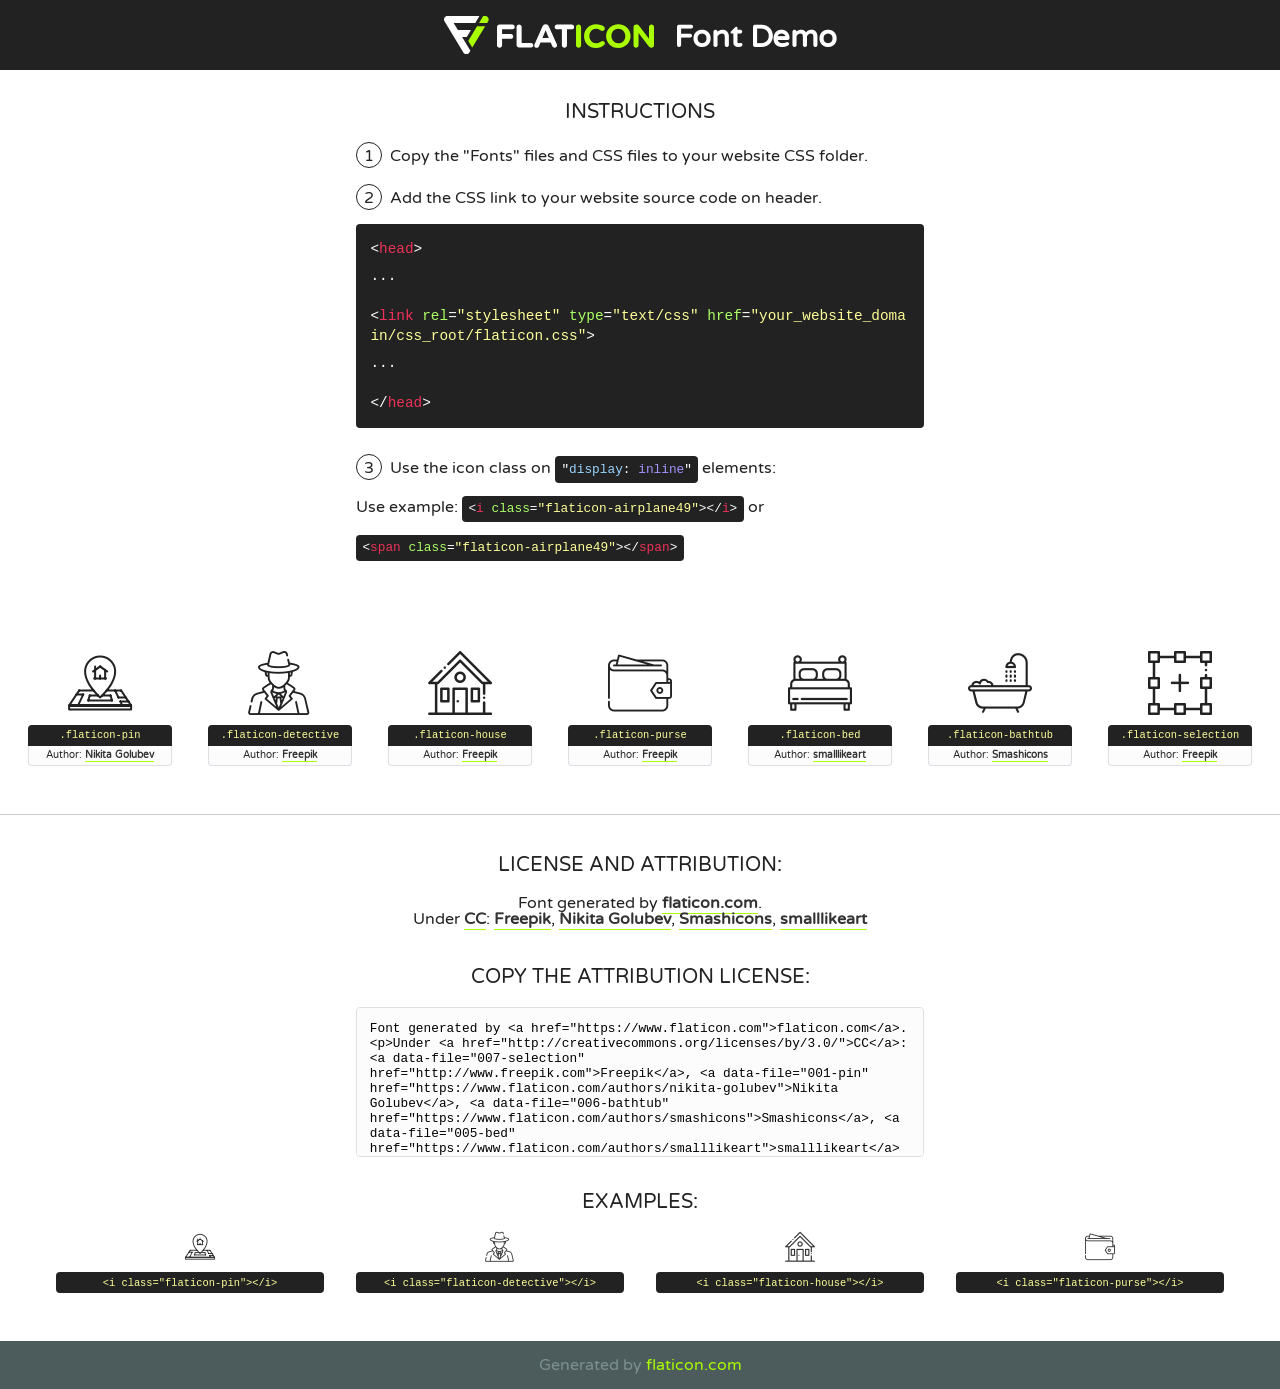
<file: static/fonts/flaticon/font/flaticon.html>
<!DOCTYPE html>
<!--
  Flaticon icon font: Flaticon
  Creation date: 06/12/2018 02:49
-->
<html>
<!DOCTYPE html>
<html>

<head>
    <title>Flaticon WebFont</title>
    <link href="http://fonts.googleapis.com/css?family=Varela+Round" rel="stylesheet" type="text/css" />
    <link rel="stylesheet" type="text/css" href="flaticon.css">
    <meta charset="UTF-8">
    <style>
    html, body, div, span, applet, object, iframe,
    h1, h2, h3, h4, h5, h6, p, blockquote, pre,
    a, abbr, acronym, address, big, cite, code,
    del, dfn, em, img, ins, kbd, q, s, samp,
    small, strike, strong, sub, sup, tt, var,
    b, u, i, center,
    dl, dt, dd, ol, ul, li,
    fieldset, form, label, legend,
    table, caption, tbody, tfoot, thead, tr, th, td,
    article, aside, canvas, details, embed, 
    figure, figcaption, footer, header, hgroup, 
    menu, nav, output, ruby, section, summary,
    time, mark, audio, video {
        margin: 0;
        padding: 0;
        border: 0;
        font-size: 100%;
        font: inherit;
        vertical-align: baseline;
    }
    /* HTML5 display-role reset for older browsers */
    article, aside, details, figcaption, figure, 
    footer, header, hgroup, menu, nav, section {
        display: block;
    }
    body {
        line-height: 1;
    }
    ol, ul {
        list-style: none;
    }
    blockquote, q {
        quotes: none;
    }
    blockquote:before, blockquote:after,
    q:before, q:after {
        content: '';
        content: none;
    }
    table {
        border-collapse: collapse;
        border-spacing: 0;
    }
    body {
        font-family: 'Varela Round', Helvetica, Arial, sans-serif;
        font-size: 16px;
        color: #222;
    }
    a {
        color: #333;
        border-bottom: 1px solid #a9fd00;
        font-weight: bold;
        text-decoration: none;
    }
    * {
        -moz-box-sizing: border-box;
        -webkit-box-sizing: border-box;
        box-sizing: border-box;
        margin: 0;
        padding: 0;
    }
    [class^="flaticon-"]:before, [class*=" flaticon-"]:before, [class^="flaticon-"]:after, [class*=" flaticon-"]:after {
        font-family: Flaticon;
        font-size: 30px;
        font-style: normal;
        margin-left: 20px;
        color: #333;
    }
    .wrapper {
        max-width: 600px;
        margin: auto;
        padding: 0 1em;
    }
    .title {
        font-size: 1.25em;
        text-align: center;
        margin-bottom: 1em;
        text-transform: uppercase;
    }
    header {
        text-align: center;
        background-color: #222;
        color: #fff;
        padding: 1em;
    }
    header .logo {
        width: 210px;
        height: 38px;
        display: inline-block;
        vertical-align: middle;
        margin-right: 1em;
        border: none;
    }
    header strong {
        font-size: 1.95em;
        font-weight: bold;
        vertical-align: middle;
        margin-top: 5px;
        display: inline-block;
    }
    .demo {
        margin: 2em auto;
        line-height: 1.25em;
    }
    .demo ul li {
        margin-bottom: 1em;
    }
    .demo ul li .num {
        color: #222;
        border-radius: 20px;
        display: inline-block;
        width: 26px;
        padding: 3px;
        height: 26px;
        text-align: center;
        margin-right: 0.5em;
        border: 1px solid #222;
    }
    .demo ul li code {
        background-color: #222;
        border-radius: 4px;
        padding: 0.25em 0.5em;
        display: inline-block;
        color: #fff;
        font-family: Consolas,Monaco,Lucida Console,Liberation Mono,DejaVu Sans Mono,Bitstream Vera Sans Mono,Courier New, monospace;
        font-weight: lighter;
        margin-top: 1em;
        font-size: 0.8em;
        word-break: break-all;
    }
    .demo ul li code.big {
        padding: 1em;
        font-size: 0.9em;
    }
    .demo ul li code .red {
        color: #EF3159;
    }
    .demo ul li code .green {
        color: #ACFF65;
    }
    .demo ul li code .yellow {
        color: #FFFF99;
    }
    .demo ul li code .blue {
        color: #99D3FF;
    }
    .demo ul li code .purple {
        color: #A295FF;
    }
    .demo ul li code .dots {
        margin-top: 0.5em;
        display: block;
    }
    #glyphs {
        border-bottom: 1px solid #ccc;
        padding: 2em 0;
        text-align: center;
    }
    .glyph {
        display: inline-block;
        width: 9em;
        margin: 1em;
        text-align: center;
        vertical-align: top;
        background: #FFF;
    }
    .glyph .glyph-icon {
        padding: 10px;
        display: block;
        font-family:"Flaticon";
        font-size: 64px;
        line-height: 1;
    }
    .glyph .glyph-icon:before {
        font-size: 64px;
        color: #222;
        margin-left: 0;
    }
    .class-name {
        font-size: 0.65em;
        background-color: #222;
        color: #fff;
        border-radius: 4px 4px 0 0;
        padding: 0.5em;
        color: #FFFF99;
        font-family: Consolas,Monaco,Lucida Console,Liberation Mono,DejaVu Sans Mono,Bitstream Vera Sans Mono,Courier New, monospace;
    }
    .author-name {
        font-size: 0.6em;
        background-color: #fcfcfd;
        border: 1px solid #DEDEE4;
        border-top: 0;
        border-radius: 0 0 4px 4px;
        padding: 0.5em;
    }
    .class-name:last-child {
        font-size: 10px;
        color:#888;
    }
    .class-name:last-child a {
        font-size: 10px;
        color:#555;
    }
    .class-name:last-child a:hover {
        color:#a9fd00;
    }
    .glyph > input {
        display: block;
        width: 100px;
        margin: 5px auto;
        text-align: center;
        font-size: 12px;
        cursor: text;
    }
    .glyph > input.icon-input {
        font-family:"Flaticon";
        font-size: 16px;
        margin-bottom: 10px;
    }
    .attribution .title {
        margin-top: 2em;
    }
    .attribution textarea {
        background-color: #fcfcfd;
        padding: 1em;
        border: none;
        box-shadow: none;
        border: 1px solid #DEDEE4;
        border-radius: 4px;
        resize: none;
        width: 100%;
        height: 150px;
        font-size: 0.8em;
        font-family: Consolas,Monaco,Lucida Console,Liberation Mono,DejaVu Sans Mono,Bitstream Vera Sans Mono,Courier New, monospace;
        -webkit-appearance: none;
    }
    .iconsuse {
        margin: 2em auto;
        text-align: center;
        max-width: 1200px;
    }
    .iconsuse:after {
        content: '';
        display: table;
        clear: both;
    }
    .iconsuse .image {
        float: left;
        width: 25%;
        padding: 0 1em;
    }
    .iconsuse .image p {
        margin-bottom: 1em;
    }
    .iconsuse .image span {
        display: block;
        font-size: 0.65em;
        background-color: #222;
        color: #fff;
        border-radius: 4px;
        padding: 0.5em;
        color: #FFFF99;
        margin-top: 1em;
        font-family: Consolas,Monaco,Lucida Console,Liberation Mono,DejaVu Sans Mono,Bitstream Vera Sans Mono,Courier New, monospace;
    }
    #footer {
        text-align: center;
        background-color: #4C5B5C;
        color: #7c9192;
        padding: 1em;
    }
    #footer a {
        border: none;
        color: #a9fd00;
        font-weight: normal;
    }
    @media (max-width: 960px) {
        .iconsuse .image {
            width: 50%;
        }
    }
    @media (max-width: 560px) {
        .iconsuse .image {
            width: 100%;
        }
    }
    </style>
</head>

<body class="characters-off">

    <header>
        <a href="https://www.flaticon.com" target="_blank" class="logo">
            <svg version="1.1" xmlns="http://www.w3.org/2000/svg" xmlns:xlink="http://www.w3.org/1999/xlink" xmlns:a="http://ns.adobe.com/AdobeSVGViewerExtensions/3.0/" viewBox="0 0 560.875 102.036" enable-background="new 0 0 560.875 102.036" xml:space="preserve">
                <defs>
                </defs>
                <g>
                    <g class="letters">
                        <path fill="#ffffff" d="M141.596,29.675c0-3.777,2.985-6.767,6.764-6.767h34.438c3.426,0,6.15,2.728,6.15,6.15
                        c0,3.43-2.724,6.149-6.15,6.149h-27.674v13.091h23.719c3.429,0,6.151,2.724,6.151,6.15c0,3.43-2.723,6.149-6.151,6.149h-23.719
                        v17.574c0,3.773-2.986,6.761-6.764,6.761c-3.779,0-6.764-2.989-6.764-6.761V29.675z"></path>
                        <path fill="#ffffff" d="M193.844,29.149c0-3.781,2.985-6.767,6.764-6.767c3.776,0,6.763,2.985,6.763,6.767v42.957h25.039
                        c3.426,0,6.149,2.726,6.149,6.153c0,3.425-2.723,6.15-6.149,6.15h-31.802c-3.779,0-6.764-2.986-6.764-6.768V29.149z"></path>
                        <path fill="#ffffff" d="M241.891,75.71l21.438-48.407c1.492-3.341,4.215-5.357,7.906-5.357h0.792
                        c3.686,0,6.323,2.017,7.815,5.357l21.439,48.407c0.436,0.967,0.701,1.845,0.701,2.723c0,3.602-2.809,6.501-6.414,6.501
                        c-3.161,0-5.269-1.845-6.499-4.655l-4.132-9.661h-27.059l-4.301,10.102c-1.144,2.631-3.426,4.214-6.237,4.214
                        c-3.517,0-6.24-2.81-6.24-6.325C241.1,77.64,241.451,76.677,241.891,75.71z M279.932,58.666l-8.521-20.297l-8.526,20.297H279.932
                        z"></path>
                        <path fill="#ffffff" d="M314.864,35.387H301.86c-3.429,0-6.239-2.813-6.239-6.238c0-3.429,2.811-6.24,6.239-6.24h39.533
                        c3.426,0,6.237,2.811,6.237,6.24c0,3.425-2.811,6.238-6.237,6.238h-13.001v42.785c0,3.773-2.99,6.761-6.764,6.761
                        c-3.779,0-6.764-2.989-6.764-6.761V35.387z"></path>
                        <path fill="#A9FD00" d="M352.615,29.149c0-3.781,2.985-6.767,6.767-6.767c3.774,0,6.761,2.985,6.761,6.767v49.024
                        c0,3.773-2.987,6.761-6.761,6.761c-3.781,0-6.767-2.989-6.767-6.761V29.149z"></path>
                        <path fill="#A9FD00" d="M374.132,53.836v-0.179c0-17.481,13.178-31.801,32.065-31.801c9.22,0,15.459,2.458,20.557,6.238
                        c1.402,1.054,2.637,2.985,2.637,5.357c0,3.692-2.985,6.59-6.681,6.59c-1.845,0-3.071-0.702-4.044-1.319
                        c-3.776-2.813-7.729-4.393-12.562-4.393c-10.364,0-17.831,8.611-17.831,19.154v0.173c0,10.542,7.291,19.329,17.831,19.329
                        c5.715,0,9.492-1.756,13.359-4.834c1.049-0.874,2.458-1.491,4.039-1.491c3.429,0,6.325,2.813,6.325,6.236
                        c0,2.106-1.056,3.78-2.282,4.834c-5.539,4.834-12.036,7.733-21.878,7.733C387.572,85.464,374.132,71.493,374.132,53.836z"></path>
                        <path fill="#A9FD00" d="M433.009,53.836v-0.179c0-17.481,13.79-31.801,32.766-31.801c18.981,0,32.592,14.143,32.592,31.628v0.173
                        c0,17.483-13.785,31.807-32.769,31.807C446.625,85.464,433.009,71.32,433.009,53.836z M484.224,53.836v-0.179
                        c0-10.539-7.725-19.326-18.626-19.326c-10.893,0-18.449,8.611-18.449,19.154v0.173c0,10.542,7.73,19.329,18.626,19.329
                        C476.676,72.986,484.224,64.378,484.224,53.836z"></path>
                        <path fill="#A9FD00" d="M506.233,29.321c0-3.774,2.99-6.763,6.767-6.763h1.401c3.252,0,5.183,1.583,7.029,3.953l26.093,34.265
                        V29.059c0-3.692,2.99-6.677,6.681-6.677c3.683,0,6.671,2.985,6.671,6.677v48.934c0,3.78-2.987,6.765-6.764,6.765h-0.436
                        c-3.257,0-5.188-1.581-7.034-3.953l-27.056-35.492v32.944c0,3.687-2.985,6.676-6.678,6.676c-3.683,0-6.673-2.989-6.673-6.676
                        V29.321z"></path>
                    </g>
                    <g class="insignia">
                        <path fill="#ffffff" d="M48.372,56.137h12.517l11.156-18.537H37.186L25.688,18.539h57.825L94.668,0H9.271
                        C5.925,0,2.842,1.801,1.198,4.716c-1.644,2.907-1.593,6.482,0.134,9.343l50.38,83.501c1.678,2.781,4.689,4.476,7.938,4.476
                        c3.246,0,6.257-1.695,7.935-4.476l2.898-4.804L48.372,56.137z"></path>
                        <g class="i">
                            <path fill="#A9FD00" d="M93.575,18.539h0.031v0.004l21.652,0.004l2.705-4.488c1.727-2.861,1.778-6.436,0.133-9.343
                            C116.454,1.801,113.371,0,110.026,0h-5.294L93.575,18.539z"></path>
                            <polygon fill="#A9FD00" points="88.291,27.356 64.725,66.486 75.519,84.404 109.942,27.356"></polygon>
                        </g>
                    </g>
                </g>
            </svg>
        </a>
        <strong>Font Demo</strong>
    </header>


    <section class="demo wrapper">

        <p class="title">Instructions</p>

        <ul>
            <li>
                <span class="num">1</span>Copy the "Fonts" files and CSS files to your website CSS folder.
            </li>
            <li>
                <span class="num">2</span>Add the CSS link to your website source code on header.
                <code class="big">
                    &lt;<span class="red">head</span>&gt;
                    <br/><span class="dots">...</span>
                    <br/>&lt;<span class="red">link</span> <span class="green">rel</span>=<span class="yellow">"stylesheet"</span> <span class="green">type</span>=<span class="yellow">"text/css"</span> <span class="green">href</span>=<span class="yellow">"your_website_domain/css_root/flaticon.css"</span>&gt;
                    <br/><span class="dots">...</span>
                    <br/>&lt;/<span class="red">head</span>&gt;
                </code>
            </li>

            <li>
                <p>
                    <span class="num">3</span>Use the icon class on <code>"<span class="blue">display</span>:<span class="purple"> inline</span>"</code> elements:
                    <br />
                    Use example: <code>&lt;<span class="red">i</span> <span class="green">class</span>=<span class="yellow">&quot;flaticon-airplane49&quot;</span>&gt;&lt;/<span class="red">i</span>&gt;</code> or <code>&lt;<span class="red">span</span> <span class="green">class</span>=<span class="yellow">&quot;flaticon-airplane49&quot;</span>&gt;&lt;/<span class="red">span</span>&gt;</code>
            </li>
        </ul>

    </section>




   <section id="glyphs">          
    
      
        <div class="glyph"><div class="glyph-icon flaticon-pin"></div>
            <div class="class-name">.flaticon-pin</div>
            <div class="author-name">Author: <a data-file="001-pin" href="https://www.flaticon.com/authors/nikita-golubev">Nikita Golubev</a> </div> 
        </div>        
        
        <div class="glyph"><div class="glyph-icon flaticon-detective"></div>
            <div class="class-name">.flaticon-detective</div>
            <div class="author-name">Author: <a data-file="002-detective" href="http://www.freepik.com">Freepik</a> </div> 
        </div>        
        
        <div class="glyph"><div class="glyph-icon flaticon-house"></div>
            <div class="class-name">.flaticon-house</div>
            <div class="author-name">Author: <a data-file="003-house" href="http://www.freepik.com">Freepik</a> </div> 
        </div>        
        
        <div class="glyph"><div class="glyph-icon flaticon-purse"></div>
            <div class="class-name">.flaticon-purse</div>
            <div class="author-name">Author: <a data-file="004-purse" href="http://www.freepik.com">Freepik</a> </div> 
        </div>        
        
        <div class="glyph"><div class="glyph-icon flaticon-bed"></div>
            <div class="class-name">.flaticon-bed</div>
            <div class="author-name">Author: <a data-file="005-bed" href="https://www.flaticon.com/authors/smalllikeart">smalllikeart</a> </div> 
        </div>        
        
        <div class="glyph"><div class="glyph-icon flaticon-bathtub"></div>
            <div class="class-name">.flaticon-bathtub</div>
            <div class="author-name">Author: <a data-file="006-bathtub" href="https://www.flaticon.com/authors/smashicons">Smashicons</a> </div> 
        </div>        
        
        <div class="glyph"><div class="glyph-icon flaticon-selection"></div>
            <div class="class-name">.flaticon-selection</div>
            <div class="author-name">Author: <a data-file="007-selection" href="http://www.freepik.com">Freepik</a> </div> 
        </div>        
        

    </section>



    <section class="attribution wrapper"   style="text-align:center;">

      <div class="title">License and attribution:</div><div class="attrDiv">Font generated by <a href="https://www.flaticon.com">flaticon.com</a>. <div><p>Under <a href="http://creativecommons.org/licenses/by/3.0/">CC</a>: <a data-file="007-selection" href="http://www.freepik.com">Freepik</a>, <a data-file="001-pin" href="https://www.flaticon.com/authors/nikita-golubev">Nikita Golubev</a>, <a data-file="006-bathtub" href="https://www.flaticon.com/authors/smashicons">Smashicons</a>, <a data-file="005-bed" href="https://www.flaticon.com/authors/smalllikeart">smalllikeart</a></p>  </div>
      </div>
      <div class="title">Copy the Attribution License:</div>

    <textarea onclick="this.focus();this.select();">Font generated by &lt;a href=&quot;https://www.flaticon.com&quot;&gt;flaticon.com&lt;/a&gt;. <p>Under <a href="http://creativecommons.org/licenses/by/3.0/">CC</a>: <a data-file="007-selection" href="http://www.freepik.com">Freepik</a>, <a data-file="001-pin" href="https://www.flaticon.com/authors/nikita-golubev">Nikita Golubev</a>, <a data-file="006-bathtub" href="https://www.flaticon.com/authors/smashicons">Smashicons</a>, <a data-file="005-bed" href="https://www.flaticon.com/authors/smalllikeart">smalllikeart</a></p>  
     </textarea>

    </section>

    <section class="iconsuse">

          <div class="title">Examples:</div>            
             
            <div class="image">
                <p>
                    <i class="glyph-icon flaticon-pin"></i> 
                    <span>&lt;i class=&quot;flaticon-pin&quot;&gt;&lt;/i&gt;</span>
                </p>
            </div>
            
            <div class="image">
                <p>
                    <i class="glyph-icon flaticon-detective"></i> 
                    <span>&lt;i class=&quot;flaticon-detective&quot;&gt;&lt;/i&gt;</span>
                </p>
            </div>
            
            <div class="image">
                <p>
                    <i class="glyph-icon flaticon-house"></i> 
                    <span>&lt;i class=&quot;flaticon-house&quot;&gt;&lt;/i&gt;</span>
                </p>
            </div>
            
            <div class="image">
                <p>
                    <i class="glyph-icon flaticon-purse"></i> 
                    <span>&lt;i class=&quot;flaticon-purse&quot;&gt;&lt;/i&gt;</span>
                </p>
            </div>
                       
        </div>
                            
    </section>

<div id="footer">
    <div>Generated by <a href="https://www.flaticon.com">flaticon.com</a>
    </div>
</div>



</body>
</html>
</file>
<file: static/fonts/flaticon/font/flaticon.css>
/*
  	Flaticon icon font: Flaticon
  	Creation date: 06/12/2018 02:49
  	*/

@font-face {
  font-family: "Flaticon";
  src: url("./Flaticon.eot");
  src: url("./Flaticon.eot?#iefix") format("embedded-opentype"),
       url("./Flaticon.woff") format("woff"),
       url("./Flaticon.ttf") format("truetype"),
       url("./Flaticon.svg#Flaticon") format("svg");
  font-weight: normal;
  font-style: normal;
}

@media screen and (-webkit-min-device-pixel-ratio:0) {
  @font-face {
    font-family: "Flaticon";
    src: url("./Flaticon.svg#Flaticon") format("svg");
  }
}

[class^="flaticon-"]:before, [class*=" flaticon-"]:before,
[class^="flaticon-"]:after, [class*=" flaticon-"]:after {   
  font-family: Flaticon;
        font-size: 20px;
font-style: normal;
margin-left: 20px;
}

.flaticon-pin:before { content: "\f100"; }
.flaticon-detective:before { content: "\f101"; }
.flaticon-house:before { content: "\f102"; }
.flaticon-purse:before { content: "\f103"; }
.flaticon-bed:before { content: "\f104"; }
.flaticon-bathtub:before { content: "\f105"; }
.flaticon-selection:before { content: "\f106"; }
</file>
